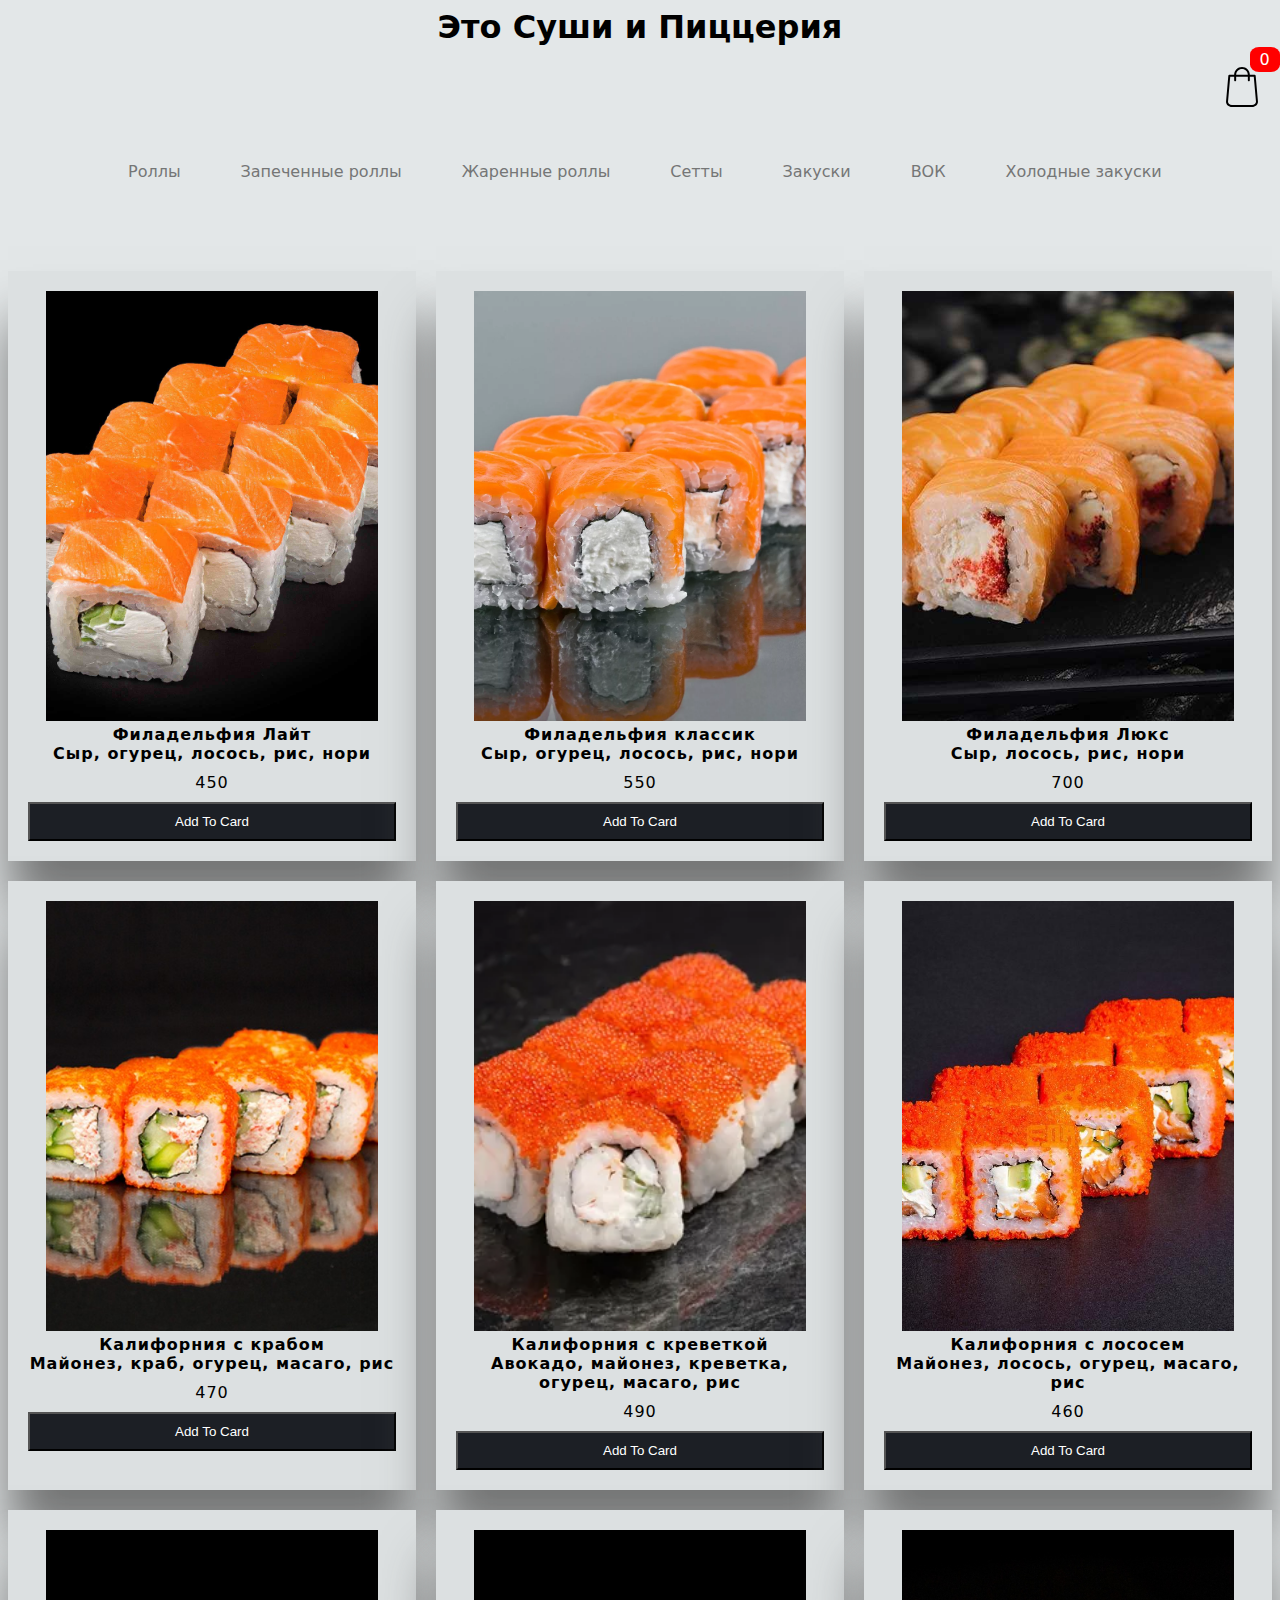
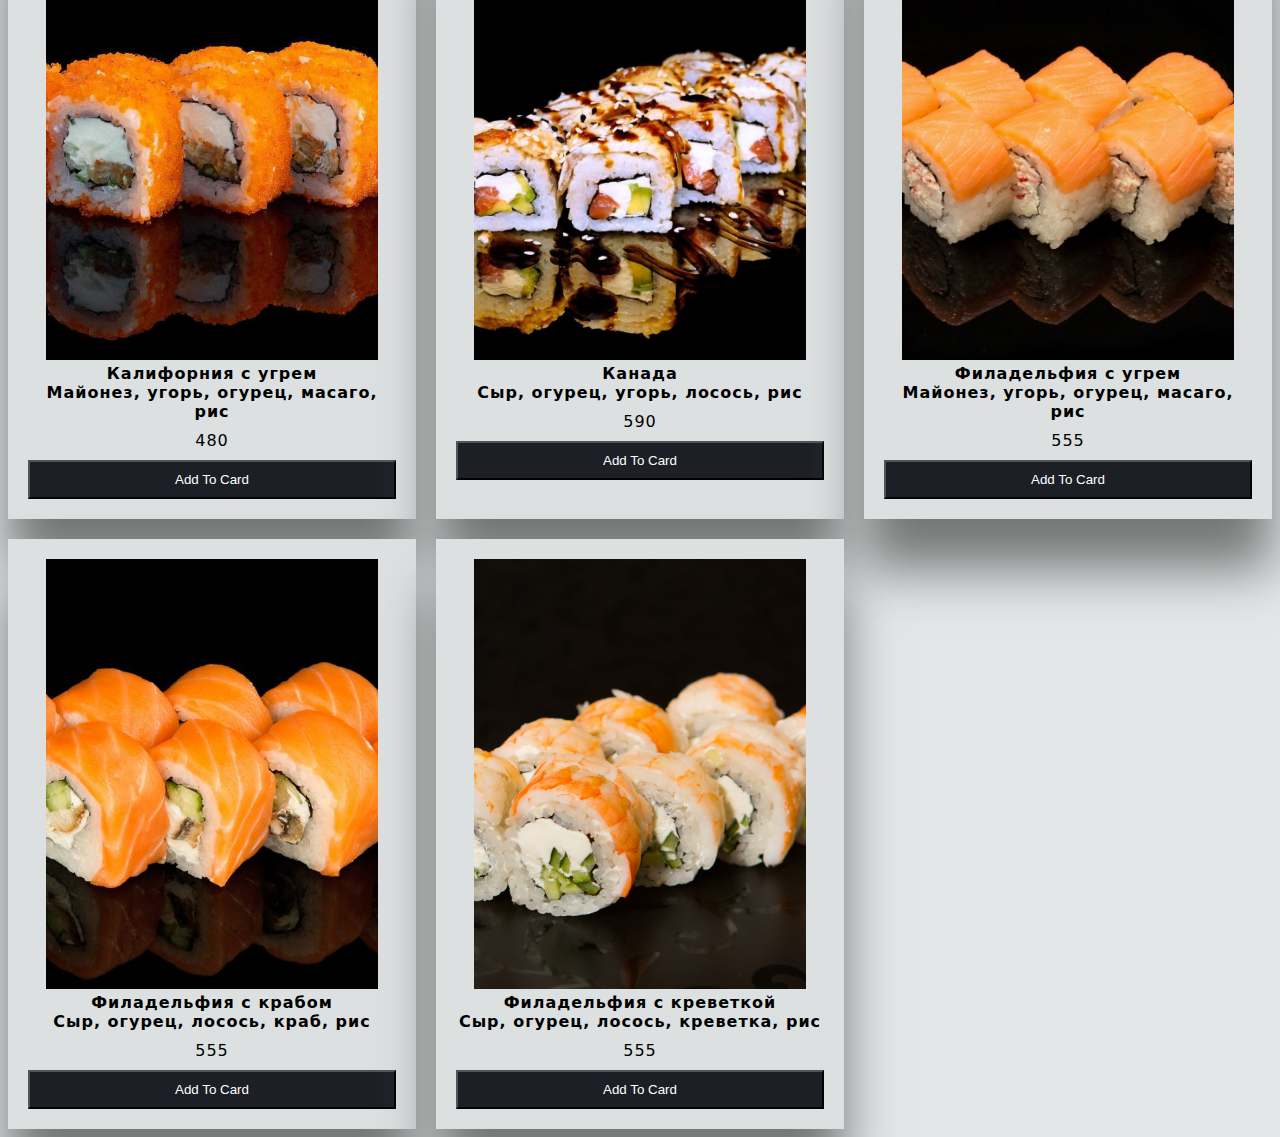
<file: index.html>
<!DOCTYPE html>
<html lang="en">
<head>
    <meta charset="UTF-8">
    <meta http-equiv="X-UA-Compatible" content="IE=edge">
    <meta name="viewport" content="width=device-width, initial-scale=1.0">
    <title>Document</title>
    <link rel="stylesheet" href="style.css">
</head>
<body class="">
    
    
    
    <div class="container ">
        <header>
            <h1>Это Суши и Пиццерия</h1>
            
            <div class="shopping">
                <img src="image/shopping.svg">
                <span class="quantity">0</span>
            </div>
            <div class="wrapper">
                <header class="head">
                    <!-- Шапка -->
                    <div class="log">
                        <span></span>
                        <span></span>
                    </div>
        
                    <!-- Меню сайта -->
                    
                    <nav class="nav">
                        <ul>
                            <li><a href="index.html">Роллы</a></li>
                            <li><a href="zapecheniy.html">Запеченные роллы</a></li>
                            <li><a href="zhareniy.html">Жаренные роллы</a></li>
                            <li><a href="set.html">Сетты</a></li>
                            <li><a href="#">Закуски</a></li>
                            <li><a href="#">ВОК</a></li>
                            <li><a href="#">Холодные закуски</a></li>
                        </ul>
                    </nav>
        
                    <!-- Иконка бургерменю -->
                    <div class="burger">
                        <span></span>
                    </div>
                </header>
            </div>
        <div class="list">
         
        </div>
   
    </div>
    <div class="card">
        <h1>Корзина</h1>
        <ul class="listCard">
        </ul>
        <div class="checkOut">
            <div class="total">Всего  0</div>
            <div class="closeShopping">Закрыть</div>
        </div>
    </div>

    <script src="app.js"></script>
    <script>
        document.querySelector('.burger').addEventListener('click', function() {
            this.classList.toggle('active');
            document.querySelector('.nav').classList.toggle('open');
        })
    </script>
   
    
</body>
</html>
</file>
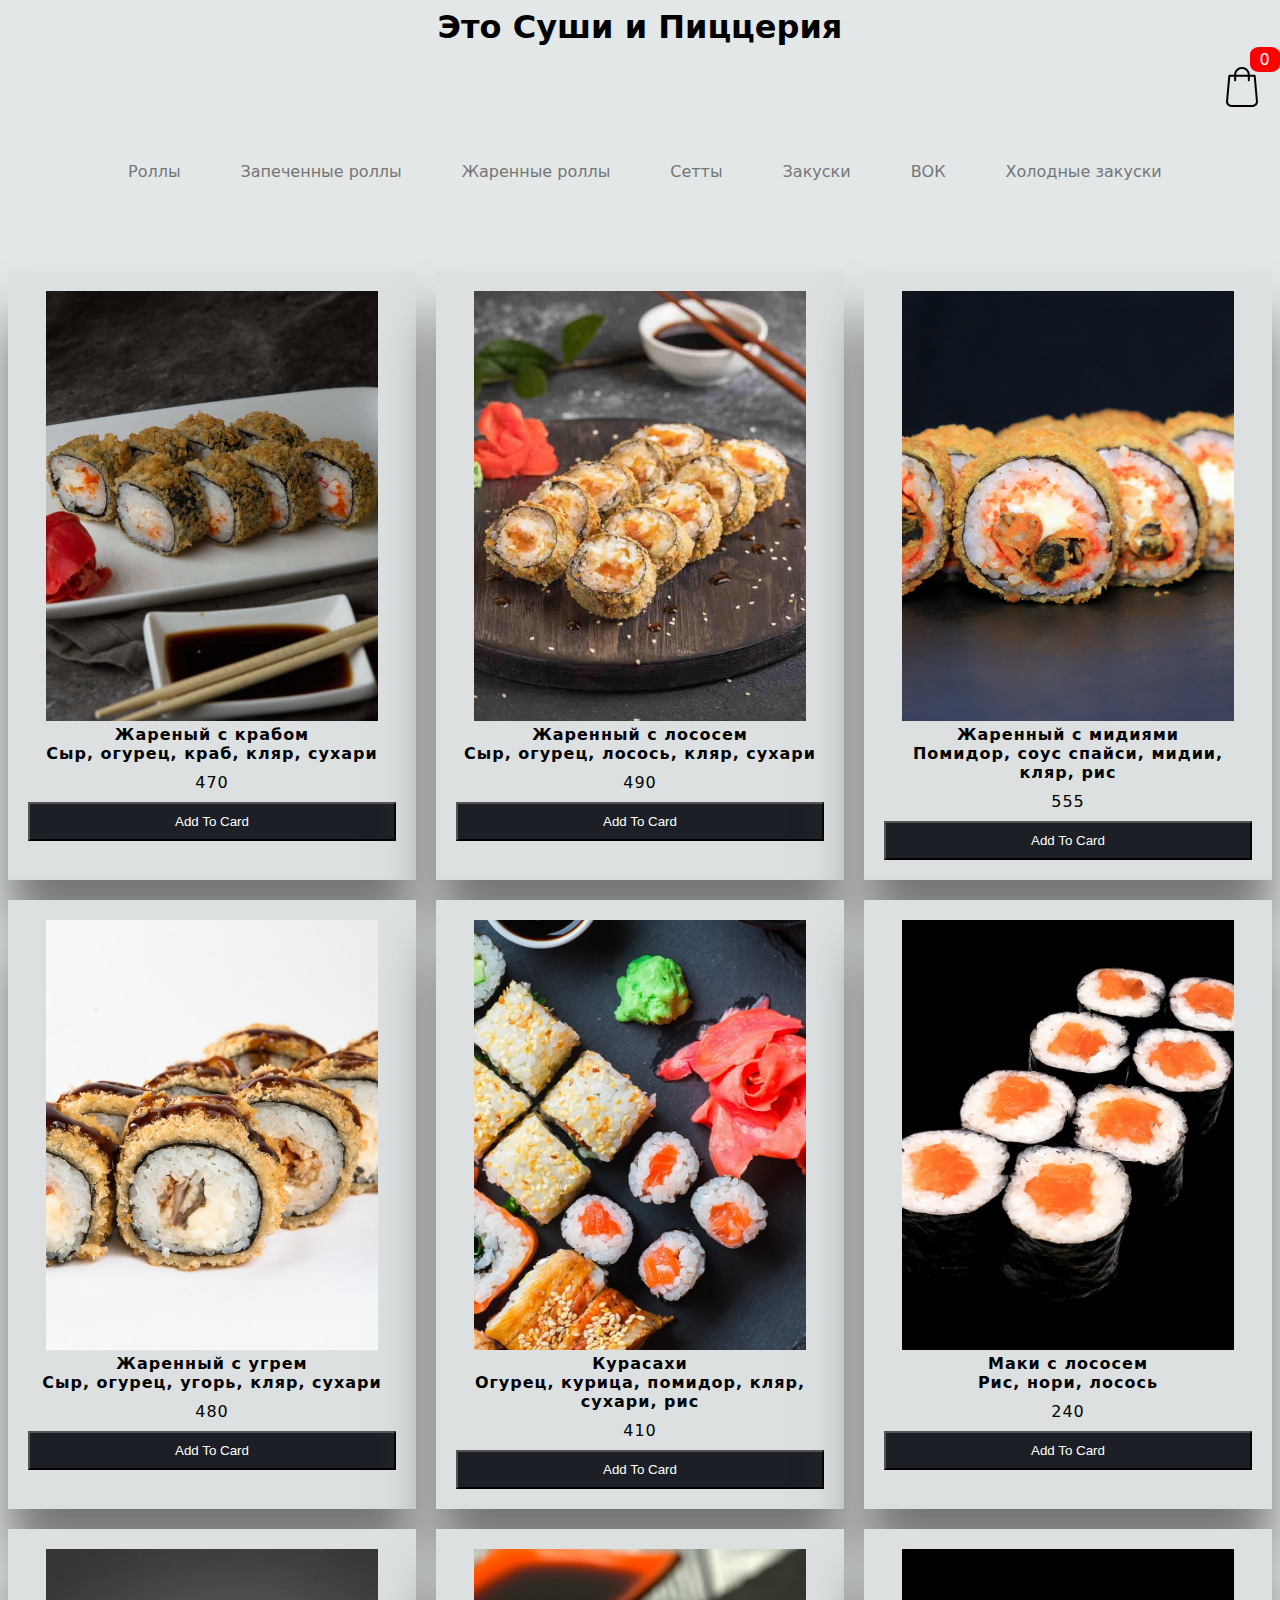
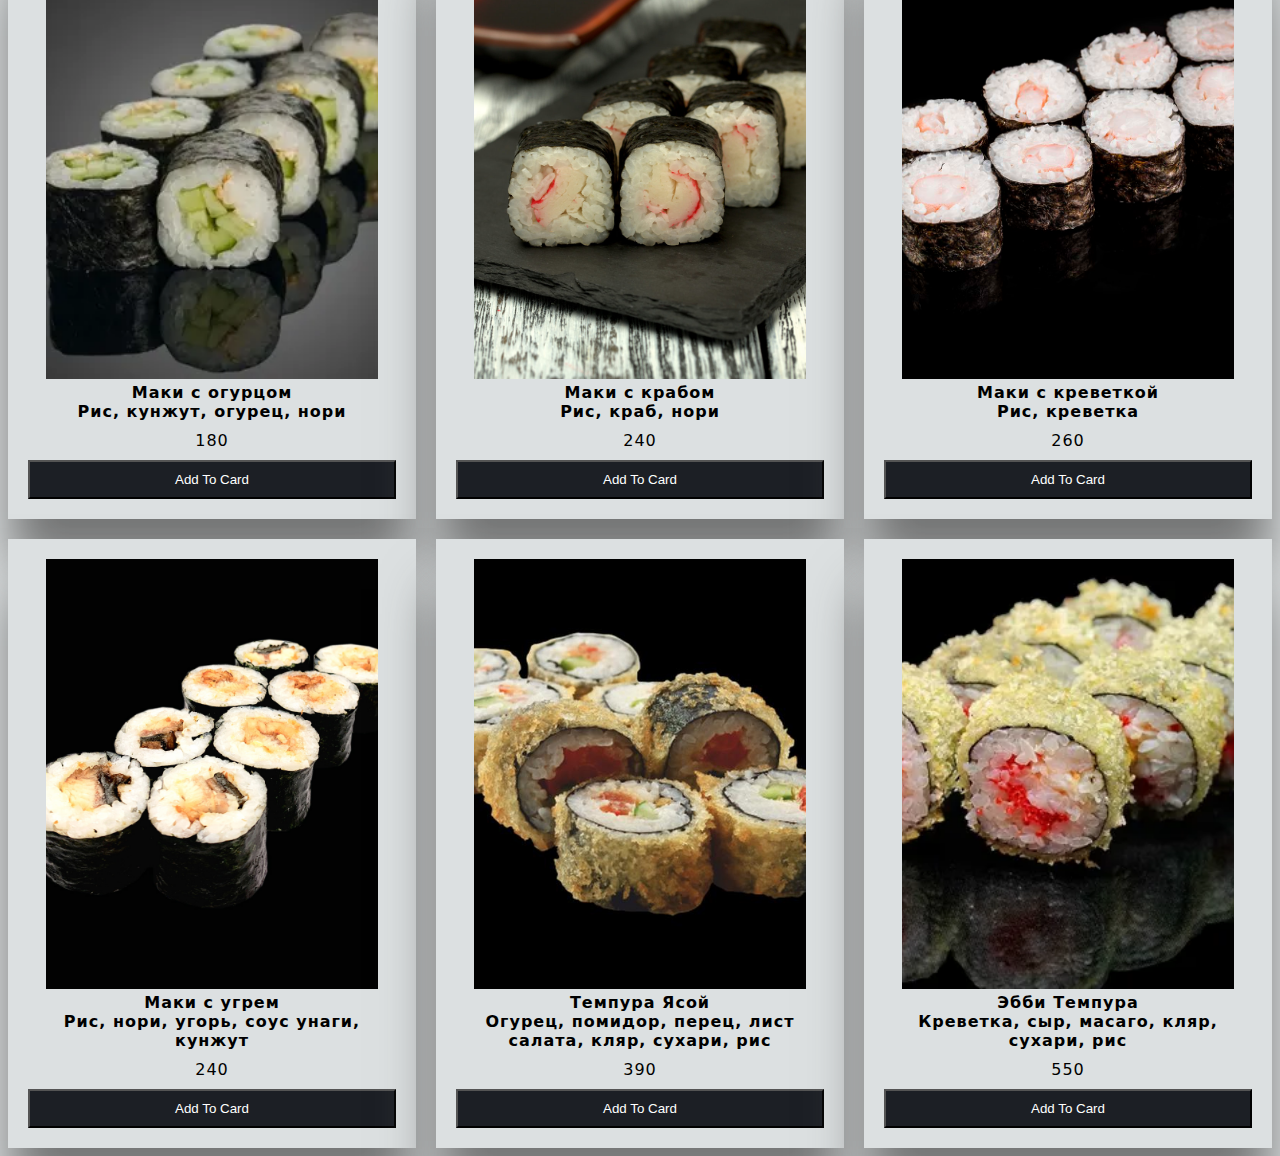
<file: zhareniy.html>
<!DOCTYPE html>
<html lang="en">
<head>
    <meta charset="UTF-8">
    <meta http-equiv="X-UA-Compatible" content="IE=edge">
    <meta name="viewport" content="width=device-width, initial-scale=1.0">
    <title>Document</title>
    <link rel="stylesheet" href="style.css">
</head>
<body class="">
    
    
    
    <div class="container ">
        <header>
            <h1>Это Суши и Пиццерия</h1>
            
            <div class="shopping">
                <img src="image/shopping.svg">
                <span class="quantity">0</span>
            </div>
            <div class="wrapper">
                <header class="head">
                    <!-- Шапка -->
                    <div class="log">
                        <span></span>
                        <span></span>
                    </div>
        
                    <!-- Меню сайта -->
                    
                    <nav class="nav">
                        <ul>
                            <li><a href="index.html">Роллы</a></li>
                            <li><a href="zapecheniy.html">Запеченные роллы</a></li>
                            <li><a href="zhareniy.html">Жаренные роллы</a></li>
                            <li><a href="set.html">Сетты</a></li>
                            <li><a href="#">Закуски</a></li>
                            <li><a href="#">ВОК</a></li>
                            <li><a href="#">Холодные закуски</a></li>
                        </ul>
                    </nav>
        
                    <!-- Иконка бургерменю -->
                    <div class="burger">
                        <span></span>
                    </div>
                </header>
            </div>
        <div class="list">
         
        </div>
   
    </div>
    <div class="card">
        <h1>Корзина</h1>
        <ul class="listCard">
        </ul>
        <div class="checkOut">
            <div class="total">Всего  0</div>
            <div class="closeShopping">Закрыть</div>
        </div>
    </div>

    <script src="app2.js"></script>
    <script>
        document.querySelector('.burger').addEventListener('click', function() {
            this.classList.toggle('active');
            document.querySelector('.nav').classList.toggle('open');
        })
    </script>
   
    
</body>
</html>
</file>
<file: style.css>
body{
    background-color: #E3E7E8;
    font-family: system-ui;
}
.img{

}

h1{
 text-align: center;
 margin-top: 0;
 padding-top: 0;
}

header .shopping{
    position:sticky;
    text-align:end;
    margin: 10px;
}
header .shopping img{
    width: 40px;
}
.mynav{
    background-image: url("./0299026ae1a0156e20f94b05c6079312.jpg");
    
}
nav{
    text-align: center;
}
nav ul{
    
    display:flex;
    list-style: none;
    margin:0;
    padding:0;
    justify-content: center;
    
}
a{
    
}

nav li{
    margin-right: 20px;
    
}
nav a{
    color: #000;
    text-decoration:none;
}





.active .container{
   transform: translateX(-200px);
}




.logo{
    display: flex;
    justify-content: center;
    flex-direction: column;
    align-items: center;
    border-radius: 50%;
    border: 1px solid #757676;
    width: 90px;
    height: 90px;
}

.nav{
    display: flex;
    width: 700px;
    padding: 0 40px;
}

.nav ul{
    width: 100%;
    list-style: none;
    display: flex;
    justify-content: space-between;
}

.burger{
    display: none;
    position: relative;
    z-index: 50;
    align-items: center;
    justify-content: flex-end;
    width: 30px;
    height: 18px;
}

.burger span{
    height: 2px;
    width: 80%;
    transform: scale(1);
    background-color: #757676;
}

.burger::before, .burger::after{
    content: '';
    position: absolute;
    height: 2px;
    width: 100%;
    background-color: #757676;
    transition: all 0.3s ease 0s;
}

.burger::before { top: 0 }

.burger::after { bottom: 0 }


/* Добавляем класс active для анимации иконки бургера */
.burger.active span { transform: scale(0) }

.burger.active::before{
    top: 50%;
    transform: rotate(-45deg) translate(0, -50%);
}

.burger.active::after{
    bottom: 50%;
    transform: rotate(45deg) translate(0, 50%);
}


/* При разрешении экрана 900px и ниже, выводим на экран иконку бургера */
@media (max-width: 1095px) {
    

    .burger { display: flex }

    .nav{
        display: none;
        flex-direction: column;
        position:absolute;
        height: 100%;
        width: 100%;
        top: 0; bottom: 0; left:0; right: 0;
        z-index: 50;
        overflow-y: auto;
        padding: 220px 0px;
        background-color: black;
        animation: burgerAnimation 0.4s;
    }

    .nav ul{
        flex-direction: column;
        row-gap: 30px;
    }
}

@keyframes burgerAnimation {
    from {opacity: 0}
    to {opacity: 1}
}

.head{
    display: flex;
    align-items: center;
    justify-content:space-between;
    min-height: 100px;
    
    color: #FAF6F2;
    padding: 0 40px;
    
}

.open{
    display: flex !important;
}

.nav ul li a {
   color:#757676;
margin-left:40px
    
    }
    .nav ul li a:hover {
          color:black;
          transition: 0.4s;
    }
    .open{
        display: flex !important;
    }
    .nav{
        white-space: nowrap;
      
        margin-right:200%;

        
    }   
    
    
    @media (min-width: 1500px){
       
        .card{
            position: fixed;
            top:0;
            left: 100%;
            width: 500px;
            background-color: #453E3B;
            height: 100vh;
            transition: 0.5s;
        }
        .active .card{
            left: calc(100% - 500px);     
        }
        .card h1{
            color: #E8BC0E;
            font-weight: 100;
            margin: 0;
            padding: 0 20px;
            height: 80px;
            display: flex;
            align-items: center;
        }
        .card .checkOut{
            position: absolute;
            bottom: 0;
            width: 100%;
            display: grid;
            grid-template-columns: repeat(2, 1fr);
        
        }
        .card .checkOut div{
            background-color: #E8BC0E;
            width: 100%;
            height: 70px;
            display: flex;
            justify-content: center;
            align-items: center;
            font-weight: bold;
            cursor: pointer;
        }
        .card .checkOut div:nth-child(2){
            background-color: #1C1F25;
            color: #fff;
        }
        .list{
            display: grid;
            grid-template-columns: repeat(3, 1fr);
            column-gap: 20px;
            row-gap: 20px;
            margin-top: 50px;
    }
    
.list .item{
    text-align: center;
    background-color: #DCE0E1;
    padding: 20px;
    box-shadow: 0 50px 50px #757676;
    letter-spacing: 1px;
}
.list .item img{
    width: 90%;
    height: 430px;
    object-fit: cover;
}
.list .item .title{
    font-weight: 600;
}
.list .item .price{
    margin: 10px;
}
.list .item button{
    background-color: #1C1F25;
    color: #fff;
    width: 100%;
    padding: 10px;
}
.listCard li{
    display: grid;
    grid-template-columns: 100px repeat(3, 2fr);
    color: #fff;
    row-gap: 10px;
}
.listCard li div{
    display: flex;
    justify-content: center;
    align-items: center;
}
.listCard li img{
    width: 90%;
}
.listCard li button{
    background-color: #fff5;
    border: none;
    
}
.listCard .count{
    margin: 0 10px;
}

}

    
      
        
        
        @media (min-width: 360px){
            .card h1{
                color: #E8BC0E;
                font-weight: 100;
                margin: 0;
                padding: 0 20px;
                height: 80px;
                display: flex;
                align-items: center;
            }
            .card .checkOut{
                position: absolute;
                bottom: 0;
                width: 100%;
                display: grid;
                grid-template-columns: repeat(2, 1fr);
            
            }
            .card .checkOut div{
                background-color: #E8BC0E;
                width: 100%;
                height: 70px;
                display: flex;
                justify-content: center;
                align-items: center;
                font-weight: bold;
                cursor: pointer;
            }
            .card .checkOut div:nth-child(2){
                background-color: #1C1F25;
                color: #fff;
            }
            .card{
                position:fixed;
                top:0;
                left:100%;
                width: 360px;
                background-color: #453E3B;
                height: 100vh;
                transition: 0.5s;
            }
            .active .card{
                left: calc(100% - 360px);     
            } 
            .list .item{
                text-align: center;
                background-color: #DCE0E1;
                padding: 20px;
                box-shadow: 0 50px 50px #757676;
                letter-spacing: 1px;
            }
            .list .item img{
                width: 90%;
                height: 430px;
                object-fit: cover;
            }
            .list .item .title{
                font-weight: 600;
            }
            .list .item .price{
                margin: 10px;
            }
            .list .item button{
                background-color: #1C1F25;
                color: #fff;
                width: 100%;
                padding: 10px;
            }
            
            header .shopping span{
                background: red;
                border-radius: 30%;
                display: flex;
                justify-content:center;
                align-items: right;
                color: #fff;
                position: absolute;
                top: -20px;
                left: 96%;
                padding: 3px 10px;
            }
            }
               
          
            
            @media (min-width: 820px){
                
                header .shopping span{
                    background: red;
                    border-radius: 30%;
                    display: flex;
                    justify-content:center;
                    align-items: right;
                    color: #fff;
                    position: absolute;
                    top: -20px;
                    left: 98%;
                    padding: 3px 10px;
                }      
            }
            @media (min-width: 280px){
                header .shopping span{
                    background: red;
                    border-radius: 30%;
                    display: flex;
                    justify-content:center;
                    align-items: right;
                    color: #fff;
                    position: absolute;
                    top: -20px;
                    left: 95%;
                    padding: 3px 10px;
                }   
                .list .item{
                    text-align: center;
                    background-color: #DCE0E1;
                    padding: 20px;
                    box-shadow: 0 50px 50px #757676;
                    letter-spacing: 1px;
                }
                .list .item img{
                    width: 90%;
                    height: 430px;
                    object-fit: cover;
                }
                .list .item .title{
                    font-weight: 600;
                }
                .list .item .price{
                    margin: 10px;
                }
                .list .item button{
                    background-color: #1C1F25;
                    color: #fff;
                    width: 100%;
                    padding: 10px;
                }
                .card{
                    position:fixed;
                    top:0;
                    left:100%;
                    width: 280px;
                    background-color: #453E3B;
                    height: 100vh;
                    transition: 0.5s;
                }
                .active .card{
                    left: calc(100% - 280px);     
                }
                .card h1{
                    color: #E8BC0E;
                    font-weight: 100;
                    margin: 0;
                    padding: 0 20px;
                    height: 80px;
                    display: flex;
                    align-items: center;
                }
                .card .checkOut{
                    position: absolute;
                    bottom: 0;
                    width: 100%;
                    display: grid;
                    grid-template-columns: repeat(2, 1fr);
                
                }
                .card .checkOut div{
                    background-color: #E8BC0E;
                    width: 100%;
                    height: 70px;
                    display: flex;
                    justify-content: center;
                    align-items: center;
                    font-weight: bold;
                    cursor: pointer;
                }
                .card .checkOut div:nth-child(2){
                    background-color: #1C1F25;
                    color: #fff;
                }
                
            }
            
            
           
            
            @media (min-width: 540px){
                header .shopping span{
                    background: red;
                    border-radius: 30%;
                    display: flex;
                    justify-content:center;
                    align-items: right;
                    color: #fff;
                    position: absolute;
                    top: -20px;
                    left: 97%;
                    padding: 3px 10px;
                }      
                
            }
            @media (min-width: 853px){
                header .shopping span{
                    background: red;
                    border-radius: 30%;
                    display: flex;
                    justify-content:center;
                    align-items: right;
                    color: #fff;
                    position: absolute;
                    top: -20px;
                    left: 98%;
                    padding: 3px 10px;
                }      
                
                
            }
            @media (min-width: 412px){
                
                header .shopping span{
                    background: red;
                    border-radius: 30%;
                    display: flex;
                    justify-content:center;
                    align-items: right;
                    color: #fff;
                    position: absolute;
                    top: -20px;
                    left: 97%;
                    padding: 3px 10px;
                }      
                .card{
                    position:fixed;
                    top:0;
                    left:100%;
                    width: 412px;
                    background-color: #453E3B;
                    height: 100vh;
                    transition: 0.5s;
                }
                .active .card{
                    left: calc(100% - 412px);     
                }
            }
           
            @media (min-width: 1280px){
                header .shopping span{
                    background: red;
                    border-radius: 30%;
                    display: flex;
                    justify-content:center;
                    align-items: right;
                    color: #fff;
                    position: absolute;
                    top: -20px;
                    left: 99%;
                    padding: 3px 10px;
                }      
            }
           
            @media (max-width: 390px){
                

            .list{
                    display: grid;
                    grid-template-columns: repeat(1, 1fr);
                    column-gap: 20px;
                    row-gap: 20px;
                    margin-top: 50px;
            }
            
        }
        @media (min-width: 375px){

            .list{
                    display: grid;
                    grid-template-columns: repeat(1, 1fr);
                    column-gap: 20px;
                    row-gap: 20px;
                    margin-top: 50px;
            }
            header .shopping span{
                background: red;
                border-radius: 30%;
                display: flex;
                justify-content:center;
                align-items: right;
                color: #fff;
                position: absolute;
                top: -20px;
                left: 96%;
                padding: 3px 10px;
            }   
        
        .card{
            position:fixed;
            top:0;
            left:100%;
            width: 375px;
            background-color: #453E3B;
            height: 100vh;
            transition: 0.5s;
        }
        .active .card{
            left: calc(100% - 375px);     
        }
        .card h1{
            color: #E8BC0E;
            font-weight: 100;
            margin: 0;
            padding: 0 20px;
            height: 80px;
            display: flex;
            align-items: center;
        }
        .card .checkOut{
            position: absolute;
            bottom: 0;
            width: 100%;
            display: grid;
            grid-template-columns: repeat(2, 1fr);
        
        }
        .card .checkOut div{
            background-color: #E8BC0E;
            width: 100%;
            height: 70px;
            display: flex;
            justify-content: center;
            align-items: center;
            font-weight: bold;
            cursor: pointer;
        }
        .card .checkOut div:nth-child(2){
            background-color: #1C1F25;
            color: #fff;
        }
        .list{
            display: grid;
            grid-template-columns: repeat(1, 1fr);
            column-gap: 20px;
            row-gap: 20px;
            margin-top: 50px;
    }
    
.list .item{
    text-align: center;
    background-color: #DCE0E1;
    padding: 20px;
    box-shadow: 0 50px 50px #757676;
    letter-spacing: 1px;
}
.list .item img{
    width: 90%;
    height: 430px;
    object-fit: cover;
}
.list .item .title{
    font-weight: 600;
}
.list .item .price{
    margin: 10px;
}
.list .item button{
    background-color: #1C1F25;
    color: #fff;
    width: 100%;
    padding: 10px;
}
.listCard li{
    display: grid;
    grid-template-columns: 100px repeat(3, 2fr);
    color: #fff;
    row-gap: 10px;
}
.listCard li div{
    display: flex;
    justify-content: center;
    align-items: center;
}
.listCard li img{
    width: 90%;
}
.listCard li button{
    background-color: #fff5;
    border: none;
    
}
.listCard .count{
    margin: 0 10px;
}
        }
        @media(min-width:414px){
            .card{
                position:fixed;
                top:0;
                left:100%;
                width: 414px;
                background-color: #453E3B;
                height: 100vh;
                transition: 0.5s;
            }
            .active .card{
                left: calc(100% - 414px);     
            }
        }
        @media(min-width:390px){
            .card{
                position:fixed;
                top:0;
                left:100%;
                width: 390px;
                background-color: #453E3B;
                height: 100vh;
                transition: 0.5s;
            }
            .active .card{
                left: calc(100% - 390px);     
            }
        }
        @media(min-width:430px){
            .card{
                position:fixed;
                top:0;
                left:100%;
                width: 430px;
                background-color: #453E3B;
                height: 100vh;
                transition: 0.5s;
            }
            .active .card{
                left: calc(100% - 430px);     
            }
        }
        @media(min-width:412px){
            .card{
                position:fixed;
                top:0;
                left:100%;
                width: 412px;
                background-color: #453E3B;
                height: 100vh;
                transition: 0.5s;
            }
            .active .card{
                left: calc(100% - 412px);     
            } 
        }
        @media(min-width:768px){
            .card h1{
                color: #E8BC0E;
                font-weight: 100;
                margin: 0;
                padding: 0 20px;
                height: 80px;
                display: flex;
                align-items: center;
            }
            .card .checkOut{
                position: absolute;
                bottom: 0;
                width: 100%;
                display: grid;
                grid-template-columns: repeat(2, 1fr);
            
            }
            .card .checkOut div{
                background-color: #E8BC0E;
                width: 100%;
                height: 70px;
                display: flex;
                justify-content: center;
                align-items: center;
                font-weight: bold;
                cursor: pointer;
            }
            .card .checkOut div:nth-child(2){
                background-color: #1C1F25;
                color: #fff;
            }
            .list{
                display: grid;
                grid-template-columns: repeat(2, 1fr);
                column-gap: 20px;
                row-gap: 20px;
                margin-top: 50px;
        }
        .card{
            position:fixed;
            top:0;
            left:100%;
            width: 768px;
            background-color: #453E3B;
            height: 100vh;
            transition: 0.5s;
        }
        .active .card{
            left: calc(100% - 768px);     
        }
        h1{
            justify-content: center;
        }
        header .shopping span{
            background: red;
            border-radius: 30%;
            display: flex;
            justify-content:center;
            align-items: right;
            color: #fff;
            position: absolute;
            top: -20px;
            left: 98%;
            padding: 3px 10px;
        }  
        }
        @media(min-width:820px){
            .card{
                position:fixed;
                top:0;
                left:100%;
                width: 820px;
                background-color: #453E3B;
                height: 100vh;
                transition: 0.5s;
            }
            .active .card{
                left: calc(100% - 820px);     
            }
        }
        @media(min-width:1024px){
            
            .card{
                position:fixed;
                top:0;
                left:100%;
                width: 1024px;
                background-color: #453E3B;
                height: 100vh;
                transition: 0.5s;
            }
            .active .card{
                left: calc(100% - 1024px);     
            }
            header .shopping span{
                background: red;
                border-radius: 30%;
                display: flex;
                justify-content:center;
                align-items: right;
                color: #fff;
                position: absolute;
                top: -20px;
                left: 99%;
                padding: 3px 10px;
            }  
         
        }
        @media(min-width:912px){
            .card{
                position:fixed;
                top:0;
                left:100%;
                width: 912px;
                background-color: #453E3B;
                height: 100vh;
                transition: 0.5s;
            }
            .active .card{
                left: calc(100% - 912px);     
            }
        }
        @media(min-width:540px){
            .card{
                position:fixed;
                top:0;
                left:100%;
                width: 540px;
                background-color: #453E3B;
                height: 100vh;
                transition: 0.5s;
            }
            .active .card{
                left: calc(100% - 540px);     
            }
            header .shopping span{
                background: red;
                border-radius: 30%;
                display: flex;
                justify-content:center;
                align-items: right;
                color: #fff;
                position: absolute;
                top: -20px;
                left: 98%;
                padding: 3px 10px;
            }  
        }
        @media(min-width:853px){
        .card{
            position:fixed;
            top:0;
            left:100%;
            width: 853px;
            background-color: #453E3B;
            height: 100vh;
            transition: 0.5s;
        }
        .active .card{
            left: calc(100% - 853px);     
        }
    }
    @media (min-width: 1280px){
        
        .card{
            position: fixed;
            top:0;
            left: 100%;
            width: 500px;
            background-color: #453E3B;
            height: 100vh;
            transition: 0.5s;
        }
        .active .card{
            left: calc(100% - 500px);     
        }
        .card h1{
            color: #E8BC0E;
            font-weight: 100;
            margin: 0;
            padding: 0 20px;
            height: 80px;
            display: flex;
            align-items: center;
        }
        .card .checkOut{
            position: absolute;
            bottom: 0;
            width: 100%;
            display: grid;
            grid-template-columns: repeat(2, 1fr);
        
        }
        .card .checkOut div{
            background-color: #E8BC0E;
            width: 100%;
            height: 70px;
            display: flex;
            justify-content: center;
            align-items: center;
            font-weight: bold;
            cursor: pointer;
        }
        .card .checkOut div:nth-child(2){
            background-color: #1C1F25;
            color: #fff;
        }
        .list{
            display: grid;
            grid-template-columns: repeat(3, 1fr);
            column-gap: 20px;
            row-gap: 20px;
            margin-top: 50px;
    }
    
.list .item{
    text-align: center;
    background-color: #DCE0E1;
    padding: 20px;
    box-shadow: 0 50px 50px #757676;
    letter-spacing: 1px;
}
.list .item img{
    width: 90%;
    height: 430px;
    object-fit: cover;
}
.list .item .title{
    font-weight: 600;
}
.list .item .price{
    margin: 10px;
}
.list .item button{
    background-color: #1C1F25;
    color: #fff;
    width: 100%;
    padding: 10px;
}
.listCard li{
    display: grid;
    grid-template-columns: 100px repeat(3, 2fr);
    color: #fff;
    row-gap: 10px;
}
.listCard li div{
    display: flex;
    justify-content: center;
    align-items: center;
}
.listCard li img{
    width: 90%;
}
.listCard li button{
    background-color: #fff5;
    border: none;
    
}
.listCard .count{
    margin: 0 10px;
}
header .shopping span{
    background: red;
    border-radius: 30%;
    display: flex;
    justify-content:center;
    align-items: right;
    color: #fff;
    position: absolute;
    top: -20px;
    left: 99%;
    padding: 3px 10px;
}  
}
</file>
